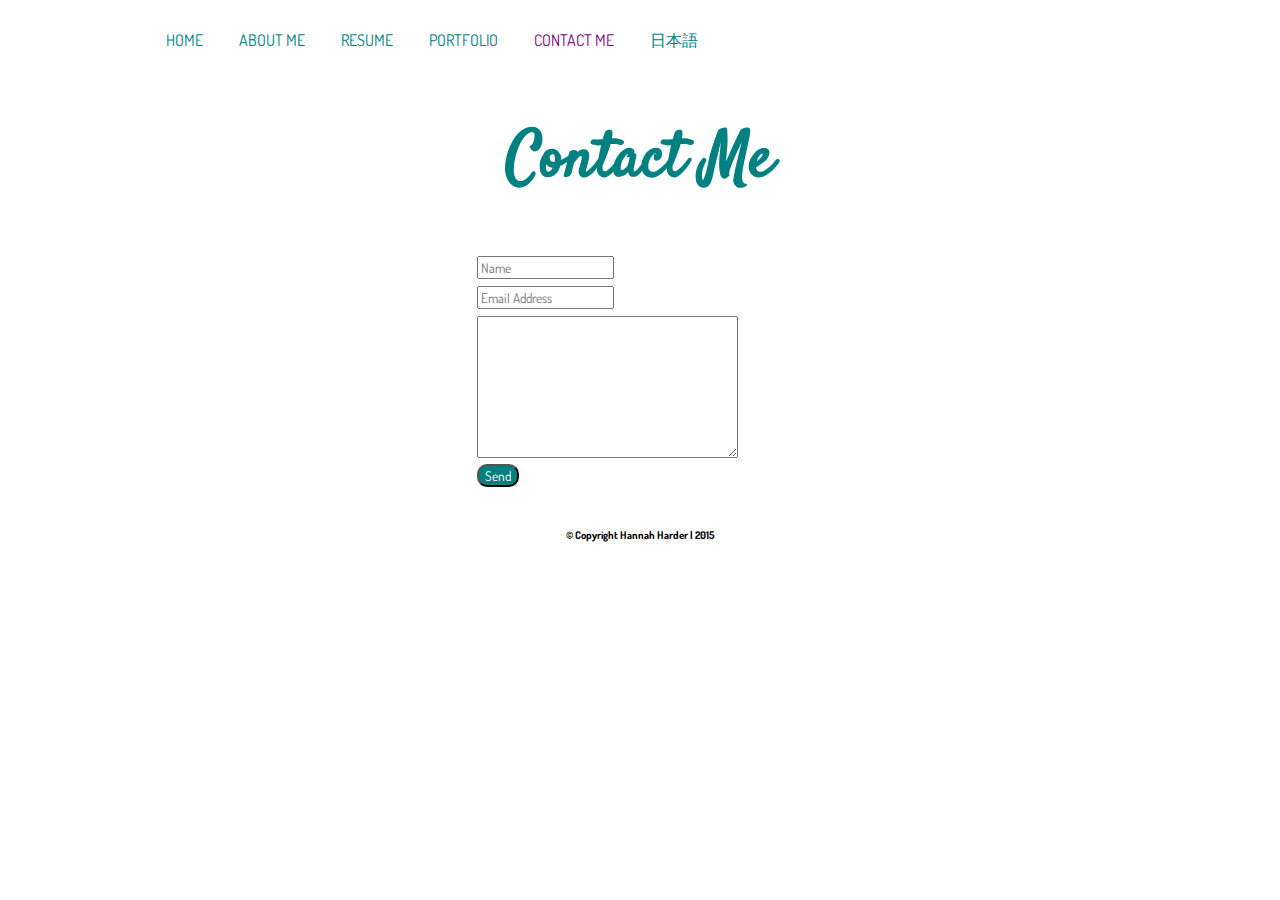
<file: contact.html>
<html>
<head>
	<title>Hannah Harder - Contact Me</title>

<meta http-equiv="Content-Type" content="text/html;charset=UTF-8">	
<link rel="stylesheet" href="http://necolas.github.io/normalize.css/3.0.2/normalize.css"> 
<link href='http://fonts.googleapis.com/css?family=Satisfy|Dosis:500' rel='stylesheet' type='text/css'>
<link rel="stylesheet" type="text/css" href="css/grid.css">
<link rel="stylesheet" type="text/css" href="css/styles.css">

</head>
<body class="home">
<header class="grid-container">
<div class="grid-12">  
    <nav>
      <ul>
        <li><a href="index.html">Home</a></li>
        <li><a href="aboutme.html">About Me</a></li>
        <li><a href="resume.html">Resume</a></li>
        <li><a href="portfolio.html">Portfolio</a></li>
        <li><a href="contact.html" id="current">Contact Me</a></li>
        <li><a href="japanese.html" hreflang="ja">日本語</a></li>
      </ul>
    </nav>  
  </div>
</header>

<div class="grid-container">
<h1 class="grid-12">Contact Me</h1>
</div>


<article class="grid-container">
  <section class="grid-8">

<form action="//formspree.io/hannahharder@eagles.ewu.edu"
      method="POST">
    <input type="hidden" name="_next" value="thankyou.html"/>
    <input type="hidden" name="_subject" value="From My Website"/>

    <input type="text" name="name" placeholder="Name">
    <input type="email" name="_replyto" placeholder="Email Address">
    <textarea cols="40" rows="8" name="textarea" id="textarea"></textarea>
    <input type="submit" value="Send">
</form>

  </section>
</article>

<footer class="grid-12">
    <h6>Copyright Hannah Harder | 2015</h6>
</footer>

</body>
</html>
</file>
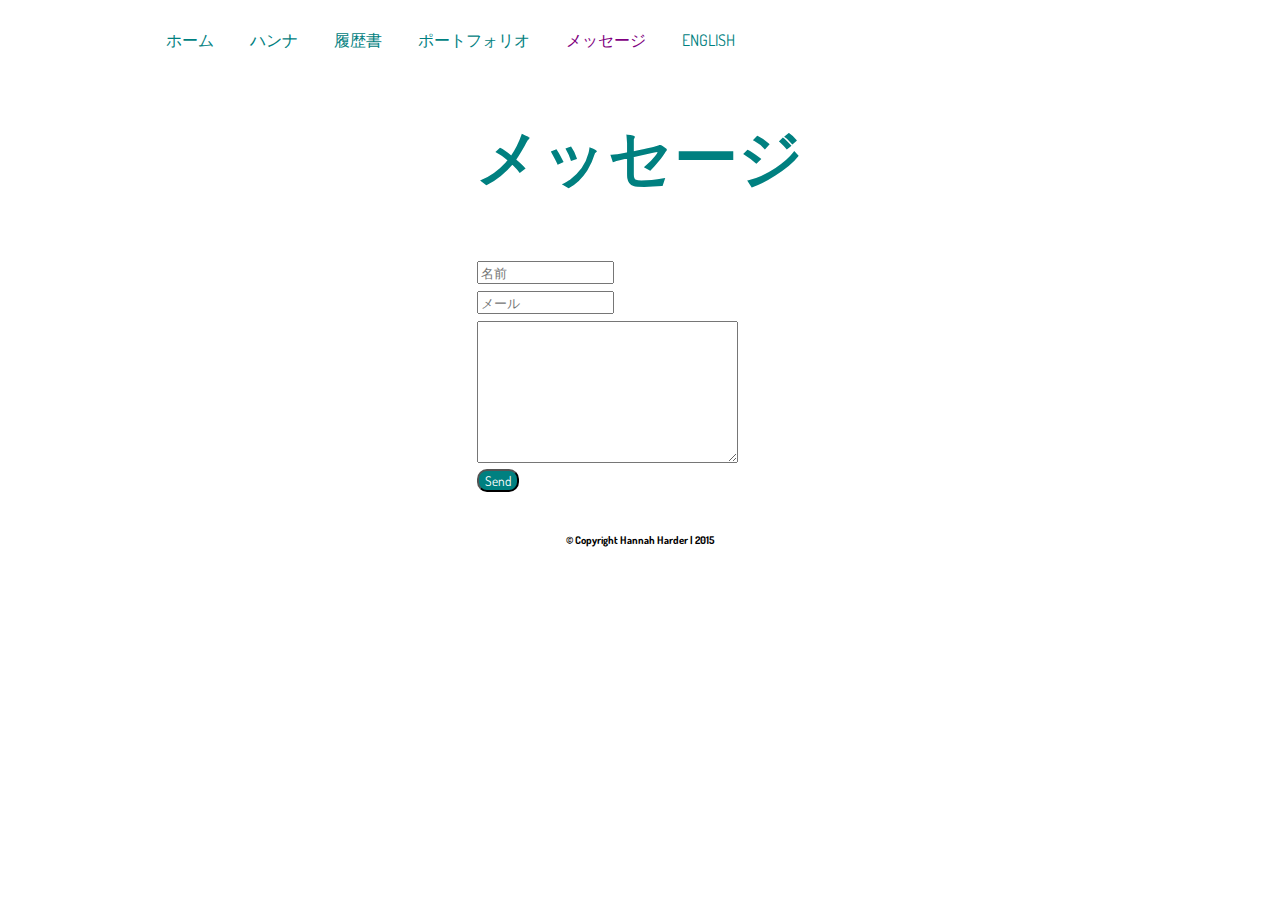
<file: contact_ja.html>
<html lang="ja">

<head>
		<title>ハンナ・ハーダ - メッセージ</title>

<meta http-equiv="Content-Type" content="text/html;charset=UTF-8">
<link rel="stylesheet" href="http://necolas.github.io/normalize.css/3.0.2/normalize.css"> 
<link href='http://fonts.googleapis.com/css?family=Satisfy|Dosis:500' rel='stylesheet' type='text/css'>
<link rel="stylesheet" type="text/css" href="css/grid.css">
<link rel="stylesheet" type="text/css" href="css/styles.css">
</head>

<body class="home">

<header class="grid-container">
<div class="grid-12">  
    <nav>
      <ul>
        <li><a href="japanese.html">ホーム</a></li>
        <li><a href="aboutme_ja.html">ハンナ</a></li>
        <li><a href="resume_ja.html">履歴書</a></li>
        <li><a href="portfolio_ja.html">ポートフォリオ</a></li>
        <li><a href="contact_ja.html" id="current">メッセージ</a></li>
        <li><a href="index.html" hreflang="ja">English</a></li>
      </ul>
    </nav>  
  </div>
</header>

<div class="grid-container">
<h1 class="grid-12">メッセージ</h1>
</div>


<article class="grid-container">
  <section class="grid-8">

<form action="//formspree.io/hannahharder@eagles.ewu.edu"
      method="POST">
    <input type="hidden" name="_next" value="thankyou_ja.html"/>
    <input type="hidden" name="_subject" value="From My Website"/>

    <input type="text" name="name" placeholder="名前">
    <input type="email" name="_replyto" placeholder="メール">
    <textarea cols="40" rows="8" name="textarea" id="textarea"></textarea>
    <input type="submit" value="Send">
</form>

  </section>
</article>

<footer class="grid-12">
    <h6>Copyright Hannah Harder | 2015</h6>
</footer>

</body>
</html>
</file>
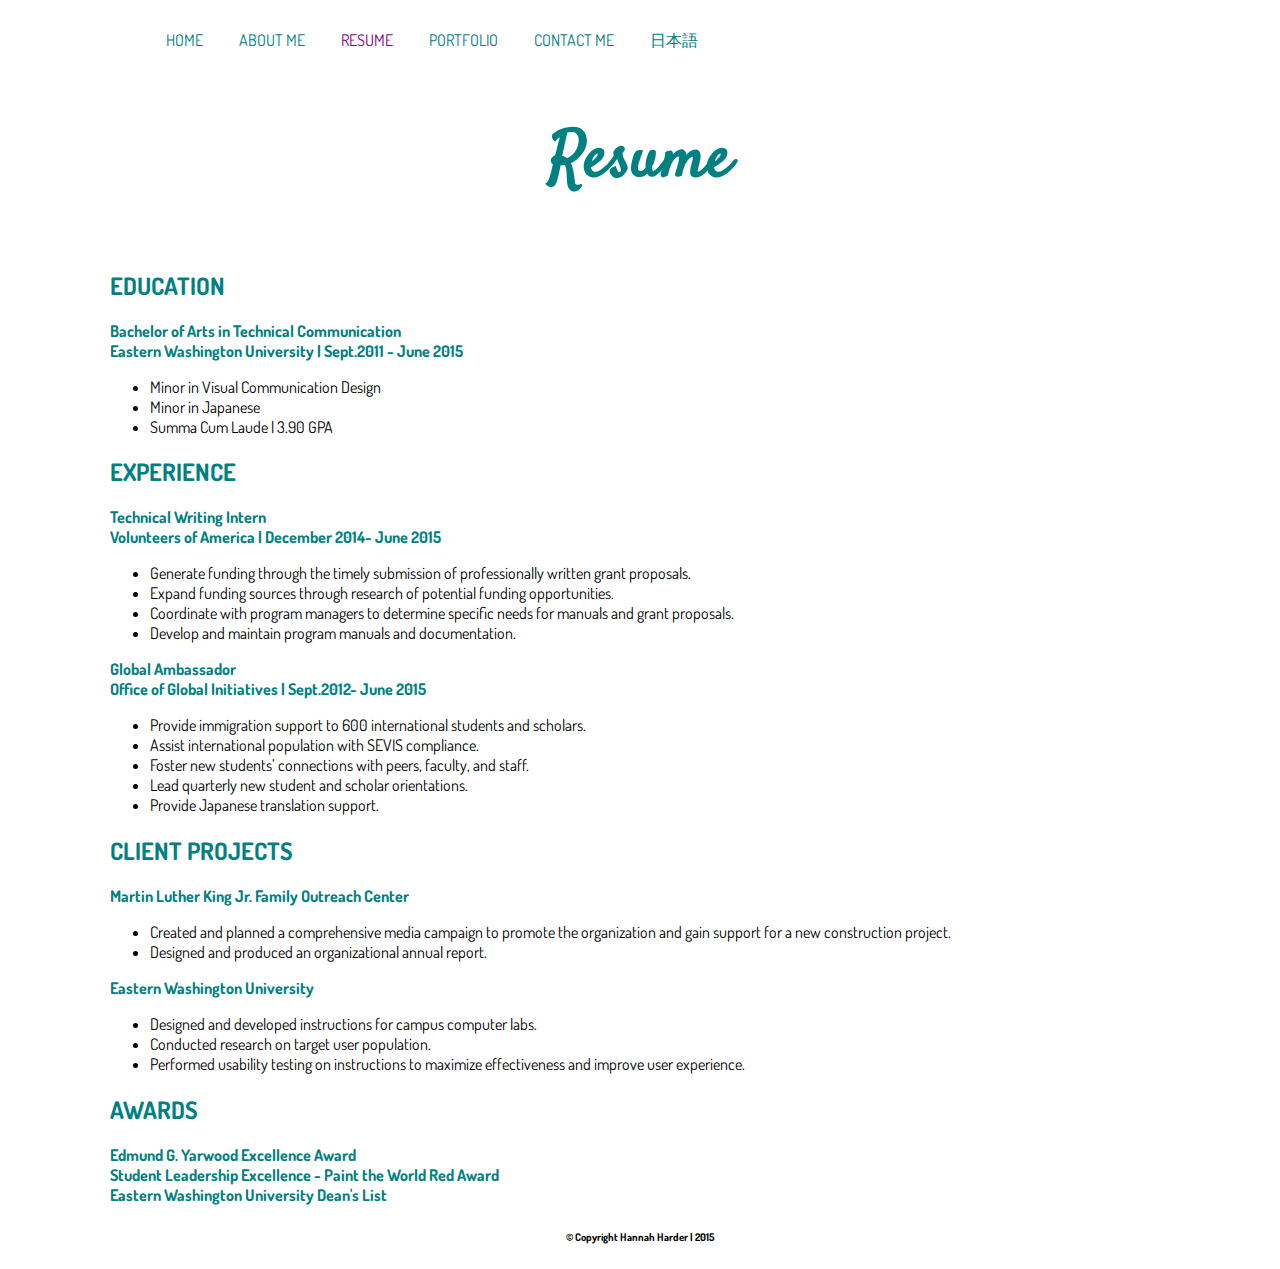
<file: resume.html>
<html>
<head>
	<title>Hannah Harder - Resume</title>

<meta http-equiv="Content-Type" content="text/html;charset=UTF-8">	
<link rel="stylesheet" href="http://necolas.github.io/normalize.css/3.0.2/normalize.css"> 
<link href='http://fonts.googleapis.com/css?family=Satisfy|Dosis:500' rel='stylesheet' type='text/css'>
<link rel="stylesheet" type="text/css" href="css/grid.css">
<link rel="stylesheet" type="text/css" href="css/styles.css">

</head>
<body class="home">
<header class="grid-container">
<div class="grid-12">  
    <nav>
      <ul>
        <li><a href="index.html">Home</a></li>
        <li><a href="aboutme.html">About Me</a></li>
        <li><a href="resume.html" id="current">Resume</a></li>
        <li><a href="portfolio.html">Portfolio</a></li>
        <li><a href="contact.html">Contact Me</a></li>
        <li><a href="japanese.html" hreflang="ja">日本語</a></li>
      </ul>
    </nav>  
  </div>
</header>

<div class="grid-container">
<h1 class="grid-12">Resume</h1>
</div>


<article class="grid-container">
  <section class="grid-12">
 <h2>Education</h2>
 <h4>Bachelor of Arts in Technical Communication</h4>
 <h4>Eastern Washington University  |  Sept.2011 - June 2015</h4>
<ul>
  <li>Minor in Visual Communication Design</li>
  <li>Minor in Japanese</li>
  <li>Summa Cum Laude | 3.90 GPA</li>
</ul>   

<h2>Experience</h2>
 <h4>Technical Writing Intern</h4>
  <h4>Volunteers of America  |  December 2014- June 2015</h4>
<ul>
  <li>Generate funding through the timely submission of professionally written grant proposals.</li>
  <li>Expand funding sources through research of potential funding opportunities. </li>
  <li>Coordinate with program managers to determine specific needs for manuals and grant proposals. </li>
  <li>Develop and maintain program manuals and documentation.</li>
</ul>   

 <h4>Global Ambassador</h4>
 <h4>Office of Global Initiatives  |  Sept.2012- June 2015</h4>
<ul>
  <li>Provide immigration support to 600 international students and scholars.</li>
  <li>Assist international population with SEVIS compliance.</li>
  <li>Foster new students’ connections with peers, faculty, and staff.</li>
  <li>Lead quarterly new student and scholar orientations.</li>
  <li>Provide Japanese translation support.</li>
</ul>   

<h2>Client Projects</h2>
 <h4>Martin Luther King Jr. Family Outreach Center</h4>
<ul>
  <li>Created and planned a comprehensive media campaign to promote the organization and gain support for a new construction project.</li>
  <li>Designed and produced an organizational annual report.</li>
</ul>  

 <h4>Eastern Washington University</h4>
<ul>
  <li>Designed and developed instructions for campus computer labs.</li>
  <li>Conducted research on target user population.</li>
  <li>Performed usability testing on instructions to maximize effectiveness and improve user experience.</li>
</ul> 

<h2>Awards</h2>
 <h4>Edmund G. Yarwood Excellence Award</h4>
 <h4>Student Leadership Excellence - Paint the World Red Award</h4>
 <h4>Eastern Washington University Dean's List</h4>
  
  </section>
</article>

<footer class="grid-12">
    <h6>Copyright Hannah Harder | 2015</h6>
</footer>

</body>
</html>
</file>
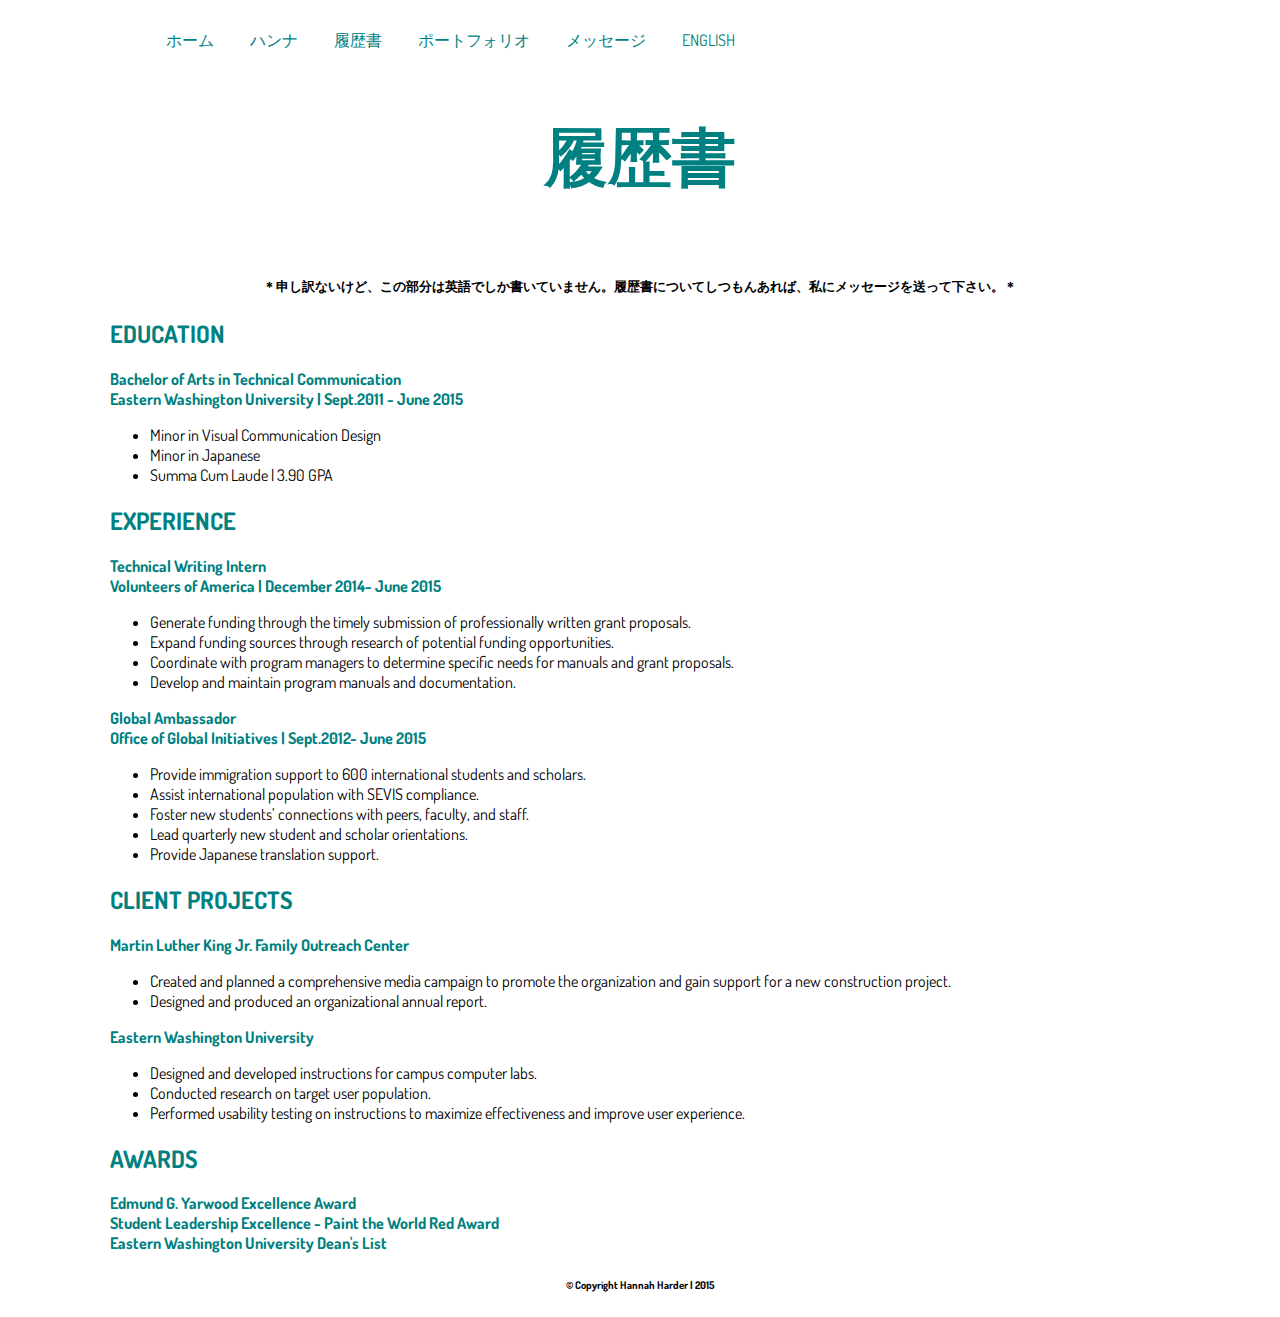
<file: resume_ja.html>
<html lang="ja">

<head>
		<title>履歴書</title>

<meta http-equiv="Content-Type" content="text/html;charset=UTF-8">
<link rel="stylesheet" href="http://necolas.github.io/normalize.css/3.0.2/normalize.css"> 
<link href='http://fonts.googleapis.com/css?family=Satisfy|Dosis:500' rel='stylesheet' type='text/css'>
<link rel="stylesheet" type="text/css" href="css/grid.css">
<link rel="stylesheet" type="text/css" href="css/styles.css">
</head>

<body class="home">

<header class="grid-container">
<div class="grid-12">  
    <nav>
      <ul>
        <li><a href="japanese.html">ホーム</a></li>
        <li><a href="aboutme_ja.html">ハンナ</a></li>
        <li><a href="resume_ja.html"　id="current">履歴書</a></li>
        <li><a href="portfolio_ja.html">ポートフォリオ</a></li>
        <li><a href="contact_ja.html">メッセージ</a></li>
        <li><a href="index.html" hreflang="ja">English</a></li>
      </ul>
    </nav>  
  </div>
</header>

<div class="grid-container">
<h1 class="grid-12">履歴書</h1>
</div>


<article class="grid-container">
  <section class="grid-12">
    <h5>＊申し訳ないけど、この部分は英語でしか書いていません。履歴書についてしつもんあれば、私にメッセージを送って下さい。＊</h5>
 <h2>Education</h2>
 <h4>Bachelor of Arts in Technical Communication</h4>
 <h4>Eastern Washington University  |  Sept.2011 - June 2015</h4>
<ul>
  <li>Minor in Visual Communication Design</li>
  <li>Minor in Japanese</li>
  <li>Summa Cum Laude | 3.90 GPA</li>
</ul>   

<h2>Experience</h2>
 <h4>Technical Writing Intern</h4>
  <h4>Volunteers of America  |  December 2014- June 2015</h4>
<ul>
  <li>Generate funding through the timely submission of professionally written grant proposals.</li>
  <li>Expand funding sources through research of potential funding opportunities. </li>
  <li>Coordinate with program managers to determine specific needs for manuals and grant proposals. </li>
  <li>Develop and maintain program manuals and documentation.</li>
</ul>   

 <h4>Global Ambassador</h4>
 <h4>Office of Global Initiatives  |  Sept.2012- June 2015</h4>
<ul>
  <li>Provide immigration support to 600 international students and scholars.</li>
  <li>Assist international population with SEVIS compliance.</li>
  <li>Foster new students’ connections with peers, faculty, and staff.</li>
  <li>Lead quarterly new student and scholar orientations.</li>
  <li>Provide Japanese translation support.</li>
</ul>   

<h2>Client Projects</h2>
 <h4>Martin Luther King Jr. Family Outreach Center</h4>
<ul>
  <li>Created and planned a comprehensive media campaign to promote the organization and gain support for a new construction project.</li>
  <li>Designed and produced an organizational annual report.</li>
</ul>  

 <h4>Eastern Washington University</h4>
<ul>
  <li>Designed and developed instructions for campus computer labs.</li>
  <li>Conducted research on target user population.</li>
  <li>Performed usability testing on instructions to maximize effectiveness and improve user experience.</li>
</ul> 

<h2>Awards</h2>
 <h4>Edmund G. Yarwood Excellence Award</h4>
 <h4>Student Leadership Excellence - Paint the World Red Award</h4>
 <h4>Eastern Washington University Dean's List</h4>
  
  </section>
</article>

<footer class="grid-12">
    <h6>Copyright Hannah Harder | 2015</h6>
</footer>

</body>
</html>
</file>
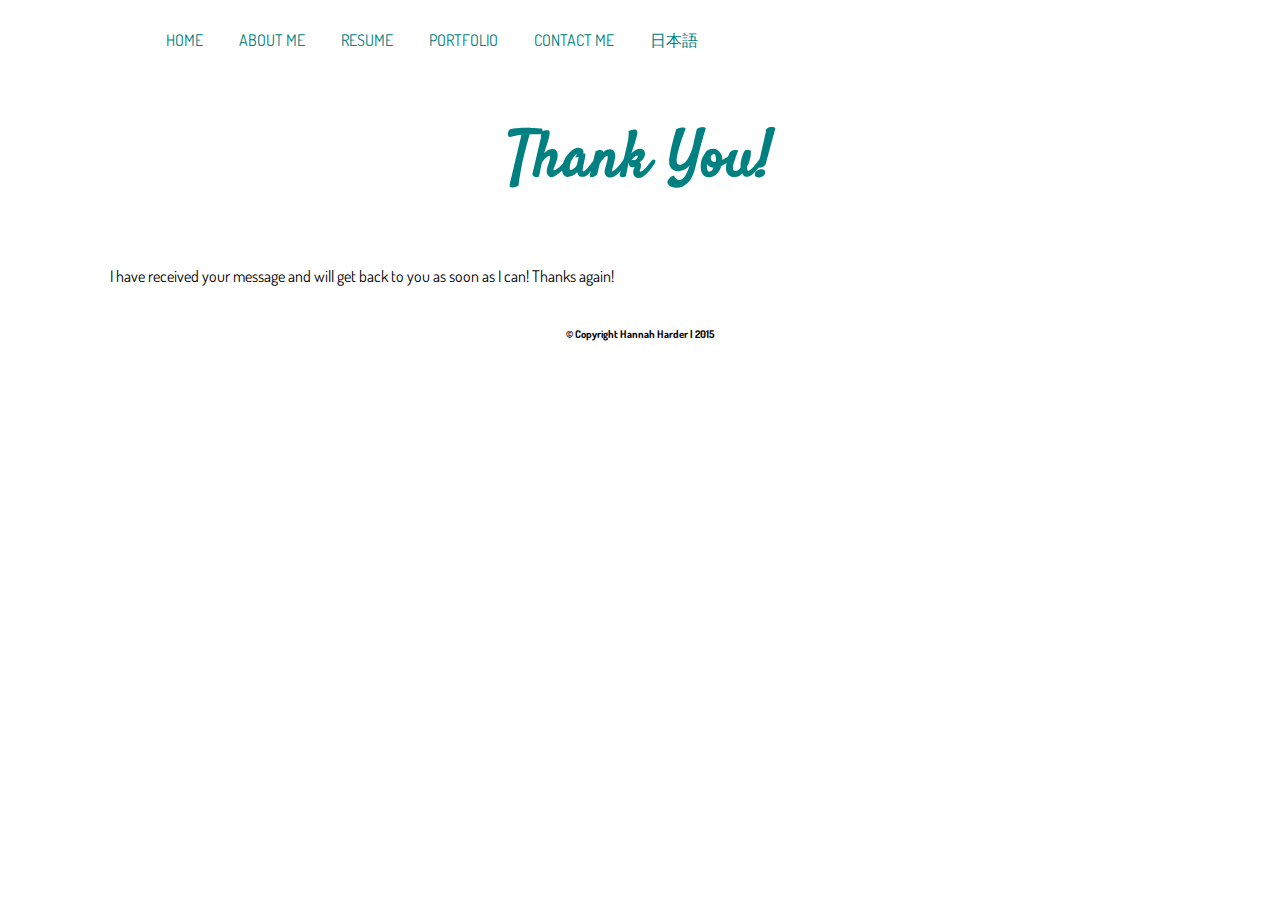
<file: thankyou.html>
<html>
<head>
	<title>Hannah Harder</title>

<meta http-equiv="Content-Type" content="text/html;charset=UTF-8">	
<link rel="stylesheet" href="http://necolas.github.io/normalize.css/3.0.2/normalize.css"> 
<link href='http://fonts.googleapis.com/css?family=Satisfy|Dosis:500' rel='stylesheet' type='text/css'>
<link rel="stylesheet" type="text/css" href="css/grid.css">
<link rel="stylesheet" type="text/css" href="css/styles.css">

</head>
<body class="home">
<header class="grid-container">
<div class="grid-12">  
    <nav>
      <ul>
        <li><a href="index.html">Home</a></li>
        <li><a href="aboutme.html">About Me</a></li>
        <li><a href="resume.html">Resume</a></li>
        <li><a href="portfolio.html">Portfolio</a></li>
        <li><a href="contact.html">Contact Me</a></li>
        <li><a href="japanese.html" hreflang="ja">日本語</a></li>
      </ul>
    </nav>  
  </div>
</header>

<div class="grid-container">
<h1 class="grid-12">Thank You!</h1>
</div>


<article class="grid-container">
  <section class="grid-12">
    <p>I have received your message and will get back to you as soon as I can! Thanks again!</p>
</article>

<footer class="grid-12">
    <h6>Copyright Hannah Harder | 2015</h6>
</footer>

</body>
</html>
</file>
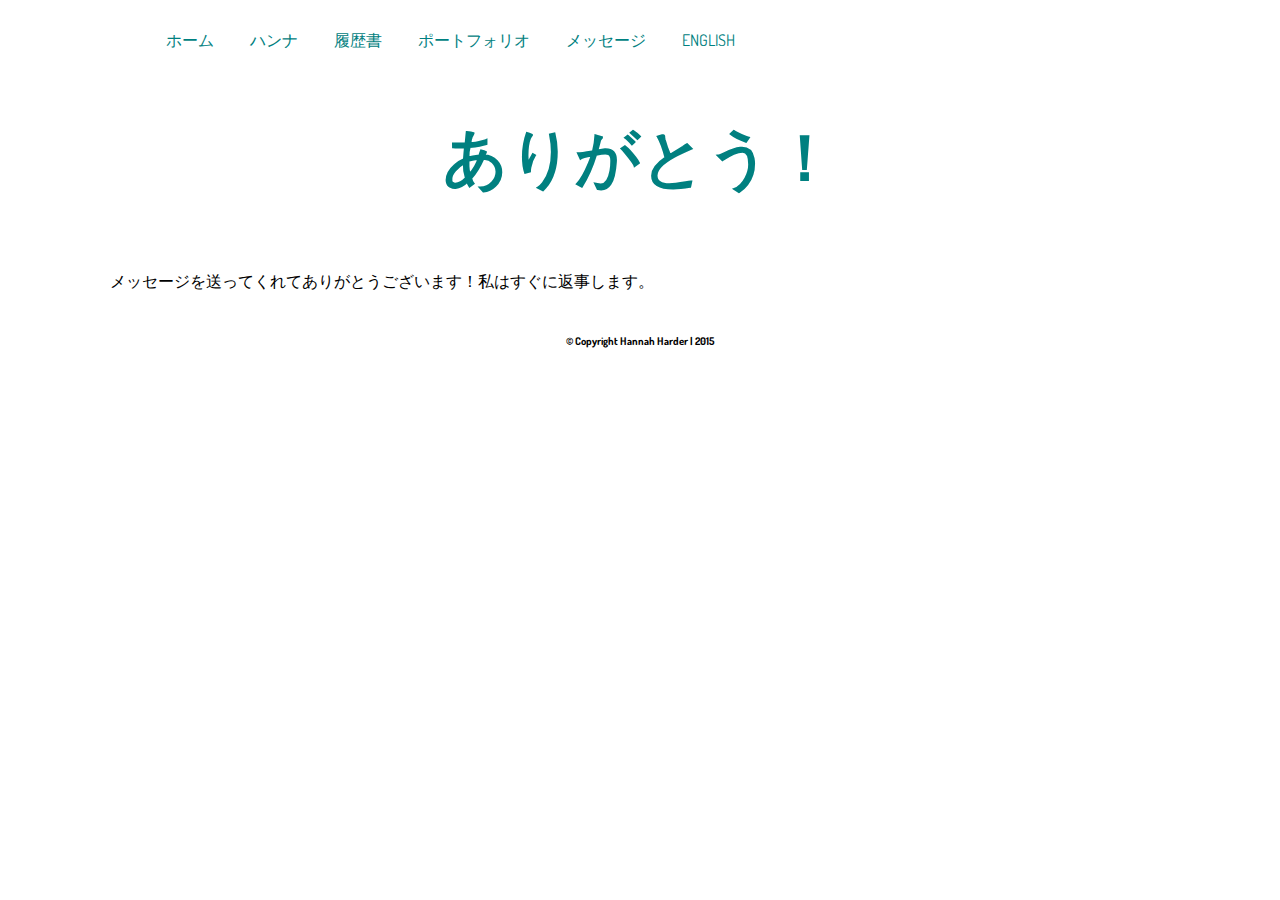
<file: thankyou_ja.html>
<html lang="ja">

<head>
		<title>ハンナ・ハーダ</title>

<meta http-equiv="Content-Type" content="text/html;charset=UTF-8">
<link rel="stylesheet" href="http://necolas.github.io/normalize.css/3.0.2/normalize.css"> 
<link href='http://fonts.googleapis.com/css?family=Satisfy|Dosis:500' rel='stylesheet' type='text/css'>
<link rel="stylesheet" type="text/css" href="css/grid.css">
<link rel="stylesheet" type="text/css" href="css/styles.css">
</head>

<body class="home">

<header class="grid-container">
<div class="grid-12">  
    <nav>
      <ul>
        <li><a href="japanese.html">ホーム</a></li>
        <li><a href="aboutme_ja.html">ハンナ</a></li>
        <li><a href="resume_ja.html">履歴書</a></li>
        <li><a href="portfolio_ja.html">ポートフォリオ</a></li>
        <li><a href="contact_ja.html">メッセージ</a></li>
        <li><a href="index.html" hreflang="ja">English</a></li>
      </ul>
    </nav>  
  </div>
</header>

<div class="grid-container">
<h1 class="grid-12">ありがとう！</h1>
</div>


<article class="grid-container">
  <section class="grid-12">
   <p>メッセージを送ってくれてありがとうございます！私はすぐに返事します。</p>
</article>

<footer class="grid-12">
    <h6>Copyright Hannah Harder | 2015</h6>
</footer>

</body>
</html>
</file>
<file: css/grid.css>
/* Global
================================ */

* {
	-webkit-box-sizing: border-box;
	-moz-box-sizing: border-box;
	box-sizing: border-box;
}


.grid-container {
	padding-left: 10px;
	padding-right: 10px;
	margin-left: auto;
	margin-right: auto;
}
img {
	width: 100%;
}

/* Media Queries
================================ */

@media (min-width: 1px) and (max-width: 767px)  {
	.grid-container > [class^="grid-"] {
		padding-top: 5px;
		padding-bottom: 5px;
	}
	.hide-mobile {
		display: none;
	}
}

@media (min-width: 768px) {

	/* Columns
	================================ */

	.grid-container > [class^="grid-"] {
		float: left;
		min-height: 1px;
		padding-left: 10px;
		padding-right: 10px;
		margin-left: 2%;
	}
	.grid-container > [class^="grid-"]:first-child {
		margin-left: 0;
	}
	.grid-container > [class^="grid-"]:last-child {
		float: right;
	}

	/* Columns are 65px wide, with 20px gutters
	=========================================== */

	.grid-1 {
		width: 6.5%;
	}
	.grid-2 {
		width: 15%;
	}
	.grid-3 {
		width: 23.5%;
	}
	.grid-4 {
		width: 32%;
	}
	.grid-5 {
		width: 40.5%;
	}
	.grid-6 {
		width: 49%;
	}
	.grid-7 {
		width: 57.5%;
	}
	.grid-8 {
		width: 66%;
	}
	.grid-9 {
		width: 74.5%;
	}
	.grid-10 {
		width: 83%;
	}
	.grid-11 {
		width: 91.5%;
	}
	.grid-12 {
		width: 100%;
	}

	/* Clearfix
	================================ */

	.grid-container:after,
	.group:after {
	  content: " ";
	  display: table;
	  clear: both;
	}
}
@media (min-width: 1200px) {
	.grid-container {
		max-width: 1100px;
	}
}
</file>
<file: css/styles.css>
body {
  background: url(https://36.media.tumblr.com/ec0cc677ef05926e876ed3917e693627/tumblr_nphto1GsJh1tghftno1_400.png);
}

/*Nav Bar Styling*/

#current {
  color: purple;
}

nav ul li {
  list-style: none;
  display: inline-block;
  font-family: 'Dosis', sans-serif;
}
nav ul li a {
  color: teal;
  text-decoration: none;
  height: 2em;
  line-height: 2em;
  padding: 1em;
  font-family: 'Dosis', sans-serif;  
  text-transform: uppercase;
}


nav ul li a:hover {
  color: #006400;
}

nav ul li a:active {
  color: #006400;
}

/*Typography*/

  h1 {
  color: teal;
  font-size: 4em;
  -webkit-animation: fadein 2s both;
   animation: fadein 2s both;
   font-family: 'Satisfy', cursive;
  text-align: center;
}

  h2 {
    font-family: 'Dosis', sans-serif;
    color: teal;
    text-transform: uppercase;
  }

  
  h3 {
    font-family: 'Satisfy', cursive;
    color: teal;
   font-size: 1.5em;
  }


  h4 {
    font-family: 'Dosis', sans-serif;
    color: teal;
    margin-bottom: 0px;
    margin-top: 0px;
  }

  h5 {
    font-family: 'Dosis', sans-serif;
    text-align: center;
  }
  
  p {
    font-family: 'Dosis', sans-serif;
  }


  li {
  text-decoration: none;
  font-family: 'Dosis', sans-serif;
}

 h6 {
    font-family: 'Dosis', sans-serif;
    text-align: center;
  }
  
  h6::before {
    content:'©';
    padding-right: .25em;
} 

/*Home Page Slide Show*/

.main {
  border: 1px solid #ccc;
  border-radius: 10px;
  box-shadow: 0 0 8px #000;
  float: left;
  margin: 0 20px 20px 0;
  width: 500px;
  height: 300px;
  overflow: hidden;
  position: relative;
  z-index: 1;
}

.main figure {
   width: 500px;
  height: 300px;
  opacity: 0;
  position: absolute;
}


figure:nth-child(1) {
  animation: xfade 20s 15s infinite;
}
figure:nth-child(2) {
  animation: xfade 20s 10s infinite;
}
figure:nth-child(3) {
  animation: xfade 20s 5s infinite;
}
figure:nth-child(4) {
  animation: xfade 20s 0s infinite;
}

#mainimg1, #mainimg4 {
  transform-origin: 50% 50%;
  transform: scale(1) translate(-40px, -50px);
}

#mainimg2 {
  transform: scale(1) translate(-40px, -100px);
}

#mainimg3 {
  transform: scale(1.1) translate(-40px, -90px);
}

/*About Me Image*/

#aboutme {
  border: 1px solid #ccc;
  border-radius: 10px;
  box-shadow: 0 0 8px #000;
  float: left;
  margin: 35px 20px 20px 0;
  width: 270px;
  height: 360px;
}


/*Contact Form Styling*/

input {
  display: block;
  margin: .5em 0;
}

input[type="submit"] {
    display: block;
    margin-bottom: 10px;
    background-color: teal;
    border-radius: 10px;
    font-family: 'Dosis', sans-serif;
    color: white;
  }

input[type="text"] {
  font-family: 'Dosis', sans-serif;
}

input[type="email"] {
  font-family: 'Dosis', sans-serif;
}

textarea {
  font-family: 'Dosis', sans-serif;
}

/*Portfolio Styling*/

.portfolio li {
  display: inline-block;
  margin: 1em;
}

.gallery {
  overflow: hidden;
  width: 300px;
  height: 250px;
  position: relative;
  border-radius: 20px;
  transition: 100ms;
  border: 1px solid #ccc;
  border-radius: 10px;
  box-shadow: 0 0 8px #000;
}

.gallery p {
  background: rgba(0,128,128,1); 
  position: absolute;
  top: 0;
  left: 0;
  z-index: 1;
  font-size: 1.5em;
  color: white;
  padding-top: 2.5em;
  padding-bottom: 2.5em;
  text-align: center;
  opacity: 0;
  transition: opacity .5s;
}

.gallery p:hover {
  opacity: 1;
  transition: opacity .5s;
}

.gallery #img1 {
  transform-origin: 50% 50%;
  transform: scale(1.2) translate(0px, -70px);
}

.gallery #img2 {
  transform-origin: 50% 50%;
  transform: scale(2) translate(45px, 0px);
}

.gallery #img6 {
  transform-origin: 50% 50%;
  transform: scale(1) translate(0px, -7px);
}

.gallery #img8 {
  transform-origin: 50% 50%;
  transform: scale(1.02);
}

.gallery #img9 {
  transform-origin: 50% 50%;
  transform: scale(1.4) translate(0px, 24px);
}



/* Header　Keyframe Animation */

@-webkit-keyframes fadein {
  0% { 
  transform: scale(.5) translateY(-1em) ;
  }
  100% { 
  transform: translateY(0em) 
  }
}

@keyframes fadein {
  0% { 
  opacity: .3;
  transform: translateY(-1em);
  }
  100% { 
  transform: translateY(0em) 
  }
}

/*Slideshow Keyframe*/

@keyframes xfade{
  0% {opacity: 0;}
  25% {opacity: 1;}
  50% {opacity: 0;}
  100% {opacity: 0;}
}
</file>
